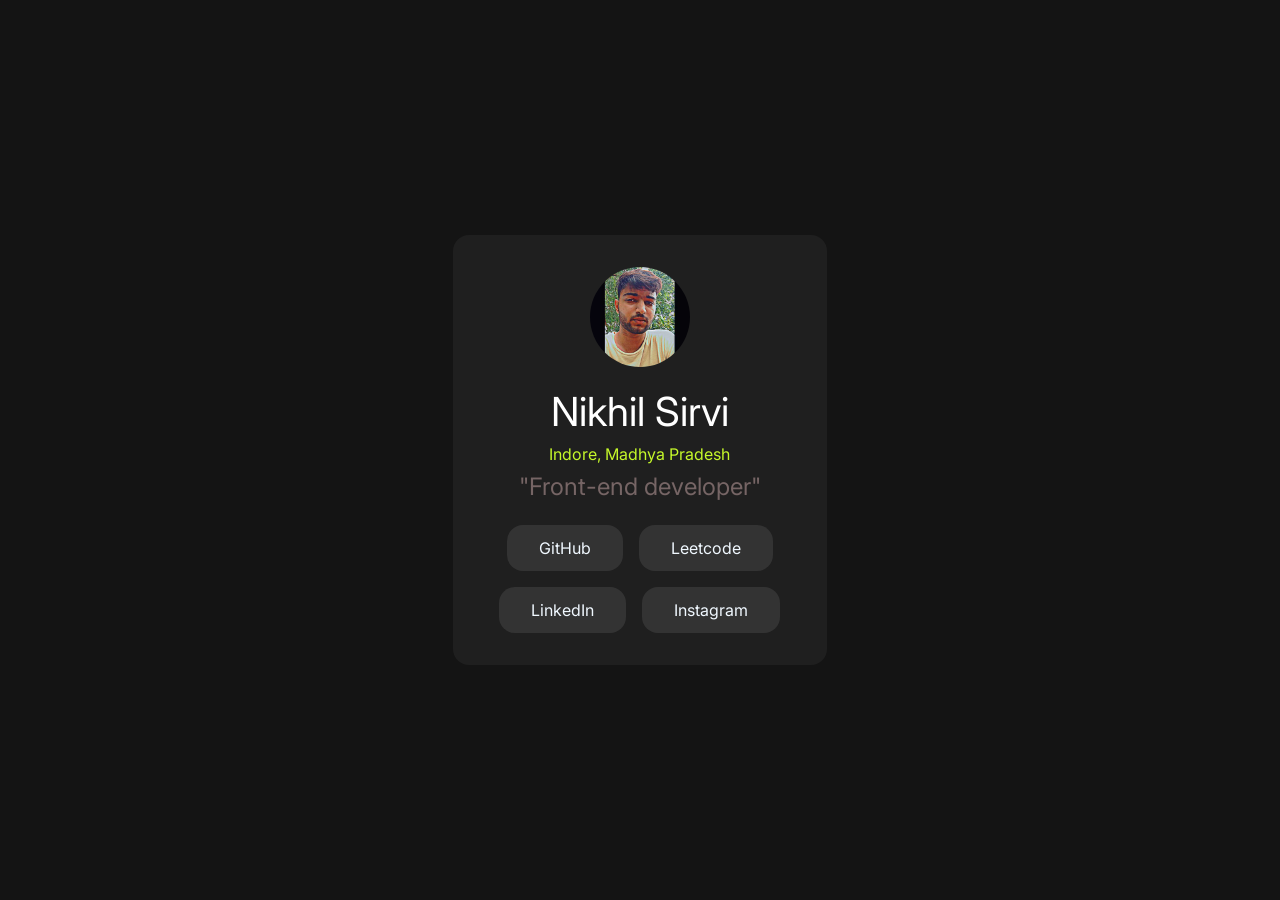
<file: index.html>
<!DOCTYPE html>
<html lang="en">
<head>
  <meta charset="UTF-8">
  <meta name="viewport" content="width=device-width, initial-scale=1.0">

  <link rel="icon" type="image/png" sizes="32x32" href="./assets/images/profile.jpg">
  
  <title>Social links profile</title>
  <link rel="stylesheet" href="style.css">
  
  
</head>
<body>

  <div class="wrapper">
    <div class="main">
      <div class="photo">
        <img src="assets/images/profile.jpg" alt="profile-picture">
      </div>
      <div class="name">Nikhil Sirvi</div>
      <div class="add">Indore, Madhya Pradesh</div>
      <div class="skills">"Front-end developer"</div>
      <div class="links">
        <a class="l" href="https://github.com/Nikhilsirvi9" target="_blank">GitHub</a>
        <a class="l" href="https://leetcode.com/u/nikhilsirvi9/" target="_blank">Leetcode</a>
        <a class="l" href="https://www.linkedin.com/in/nikhil-sirvi-732532206/" target="_blank">LinkedIn</a>
        <a class="l" href="https://www.instagram.com/nikhilsirvi9/" target="_blank">Instagram</a>
      </div>
    </div>
  </div>

 
</body>
</html>
</file>
<file: style.css>
@import url('https://fonts.googleapis.com/css2?family=Inter:ital,opsz,wght@0,14..32,100..900;1,14..32,100..900&display=swap');

* {
    margin: 0;
    padding: 0;
    box-sizing: border-box;
    font-family: "Inter", sans-serif;
}

.wrapper {
    height: 100vh;
    width: 100vw;
    background-color: hsl(0, 0%, 8%);
    color: white;
    display: flex;
    align-items: center;
    justify-content: center;
    padding: 1rem;
}

.main {
    width: 90%;
    max-width: 400px;
    height: auto;
    background-color: hsl(0, 0%, 12%);
    border-radius: 1rem;
    padding: 2rem;
    position: relative;
    text-align: center;
}

.photo img {
    width: 100px;
    border-radius: 50%;
    margin: 0 auto;
}

.name {
    font-size: 1.5rem;
    margin-top: 1rem;
}

.add {
    margin-top: 0.5rem;
    color: hsl(75, 94%, 57%);
}

.skills {
    margin-top: 0.5rem;
    font-size: 1rem;
    color: hsl(0, 8%, 43%);
}

.links {
    margin-top: 1.5rem;
    display: flex;
    flex-direction: column;
    gap: 1rem;
    align-items: center;
}

.l {
    text-decoration: none;
    color: aliceblue;
    background-color: hsl(0, 0%, 20%);
    width: 100%;
    max-width: 15rem;
    padding: 1rem;
    text-align: center;
    border-radius: 1rem;
    transition: background-color 0.3s, color 0.3s;
}

.l:hover {
    background-color: hsl(75, 94%, 57%);
    color: black;
}

.footer {
    width: 100%;
    padding: 2rem;
    background-color: beige;
    display: flex;
    flex-direction: column;
    gap: 1rem;
    align-items: center;
}

.source, .coder {
    font-size: 1rem;
    color: aqua;
    background-color: black;
    padding: 1rem;
    border-radius: 1rem;
    text-align: center;
    width: 100%;
    max-width: 15rem;
}

.source a, .coder a {
    text-decoration: none;
    color: inherit;
}

.source:hover, .coder:hover {
    background-color: chartreuse;
    color: black;
}

@media (min-width: 768px) {
    .main {
        width: 50%;
        max-width: 500px;
    }

    .name {
        font-size: 2rem;
    }

    .skills {
        font-size: 1.2rem;
    }

    .links {
        flex-direction: row;
        flex-wrap: wrap;
        justify-content: center;
        gap: 1rem;
    }

    .l {
        width: auto;
        padding: 0.8rem 2rem;
    }

    .footer {
        flex-direction: row;
        justify-content: space-around;
    }
}

@media (min-width: 1024px) {
    .main {
        width: 30%;
    }

    .name {
        font-size: 2.5rem;
    }

    .skills {
        font-size: 1.5rem;
    }
}
</file>
